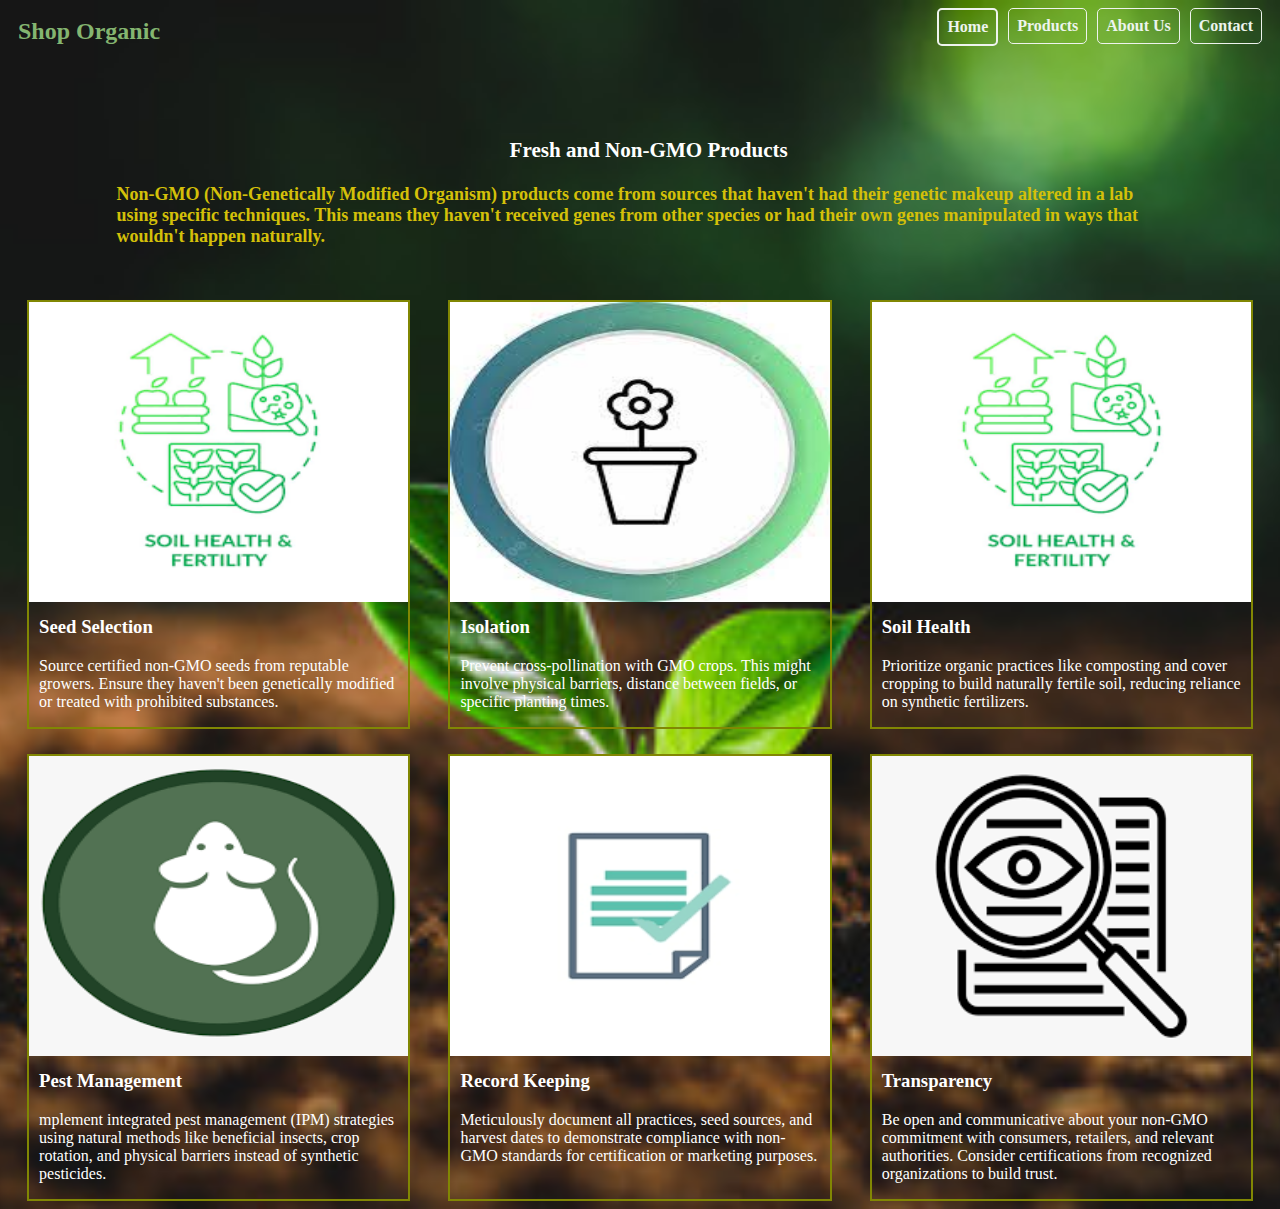
<file: about-us.html>
<!DOCTYPE html>
<html lang="en">
<head>
    <meta charset="UTF-8">
    <title>About-Us</title>
    <link rel="stylesheet" href="./main.css">
</head>
<body>
    <div class="navigation-bar">
        <li class="logo">Shop Organic</li>
        <li class="contact"><a href="./contact.html">Contact</a></li>
        <li class="about-us"><a href="./about-us.html">About Us</a></li>
        <li class="product"><a href="./product.html">Products</a></li>
        <li class="home"><a href="./index.html">Home</a></li>
    </div>
    </div>
    <div class="non_gmo">
        <h3>Fresh and Non-GMO Products</h3>
        <p>
            Non-GMO (Non-Genetically Modified Organism) products come from sources that haven't had their genetic makeup altered in a lab using specific techniques. 
            This means they haven't received genes from other species or had their own genes manipulated in ways that wouldn't happen naturally. 
        </p>
    </div>
    <div class="flex-box-container">
        <div class="item">
            <img class="img-item" src="./resources/soil-health.png" alt="soil-health" width="500" height="600">
            <h3>Seed Selection</h3>
                <p>Source certified non-GMO seeds from reputable growers. 
                    Ensure they haven't been genetically modified 
                    or treated with prohibited substances.
                </p>
        </div>
        <div class="item">
            <img class="img-item" src="./resources/isolation.jpg" alt="Isolation" width="500" height="600">
            <h3>Isolation</h3>
                <p>Prevent cross-pollination with GMO crops. 
                    This might involve physical barriers, 
                    distance between fields, 
                    or specific planting times.
                </p>
        </div>
        <div class="item">
            <img class="img-item" src="./resources/soil-health.png" alt="soil-health" width="500" height="600">
            <h3>Soil Health</h3>
                <p>Prioritize organic practices like composting 
                    and cover cropping to build naturally fertile soil, 
                    reducing reliance on synthetic fertilizers.

                </p>
        </div> 
        <div class="item">
            <img class="img-item" src="./resources/pest-control.png" alt="pest-control" width="500" height="600">
            <h3>Pest Management</h3>
                <p>mplement integrated pest management (IPM) strategies using natural methods like beneficial insects, 
                    crop rotation, and physical barriers instead of synthetic pesticides.
                </p>
        </div> 
        <div class="item">
            <img class="img-item" src="./resources/record-keeping.png" alt="record-keeping" width="500" height="600">
            <h3>Record Keeping</h3>
                <p>
                    Meticulously document all practices, 
                    seed sources, 
                    and harvest dates to demonstrate compliance with non-GMO standards for certification or marketing purposes.
                </p>
        </div> 
        <div class="item">
            <img class="img-item" src="./resources/transparency.png" alt="transparency" width="500" height="600">
            <h3>Transparency</h3>
                <p>Be open and communicative about your non-GMO commitment with consumers, 
                    retailers, 
                    and relevant authorities. Consider certifications from recognized organizations to build trust.
                </p>
        </div>
    </div>
</body>
</html>
</file>
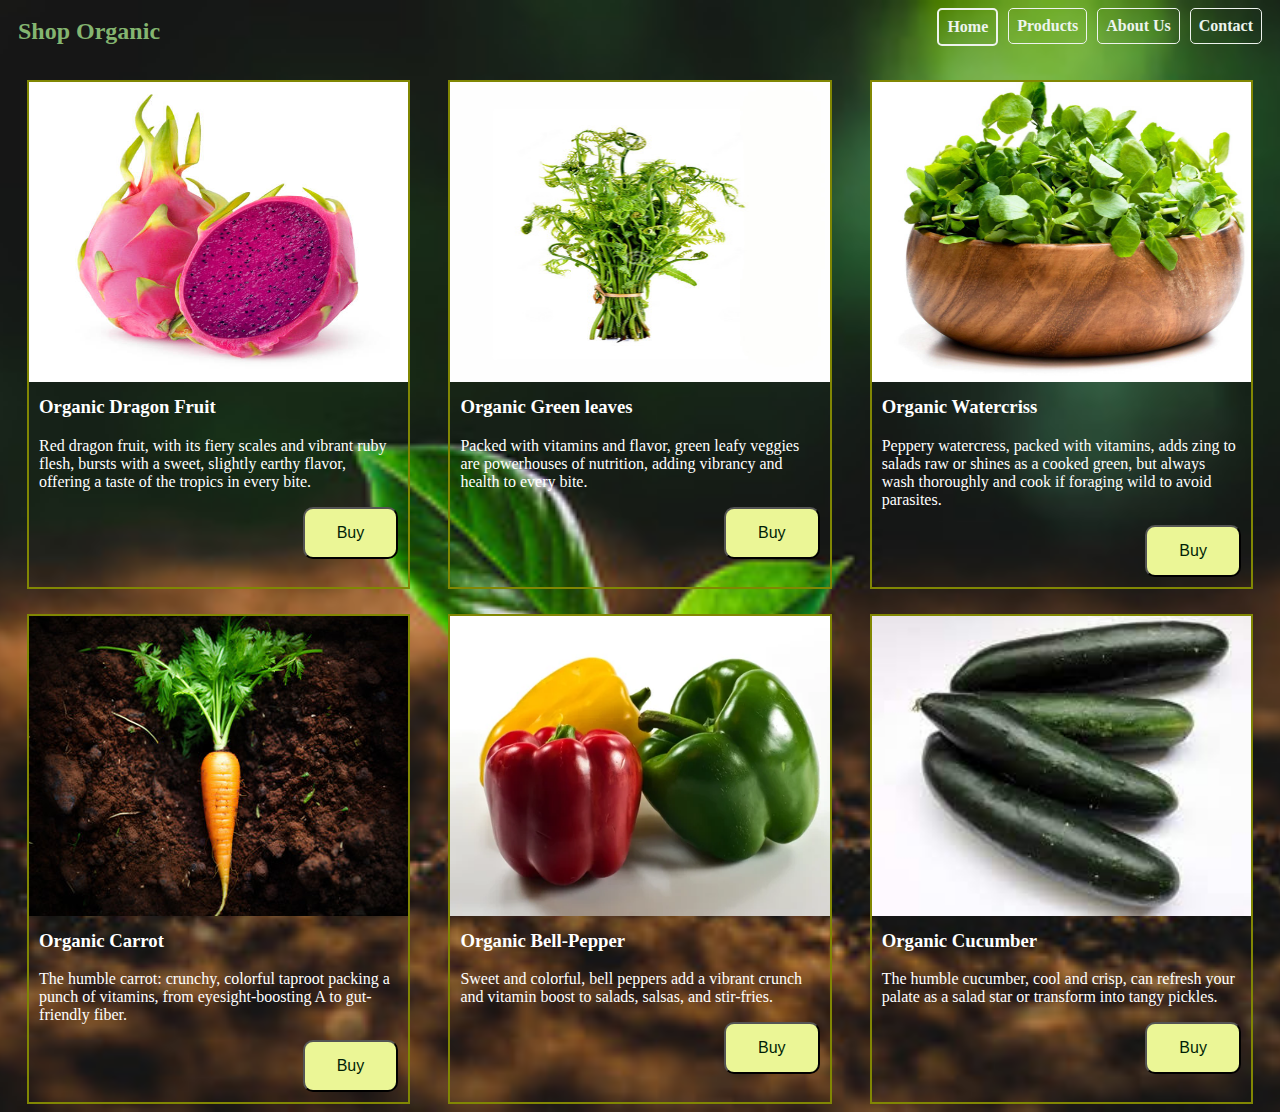
<file: product.html>
<!DOCTYPE html>
<html lang="en">
<head>
    <meta charset="UTF-8">
    <title>Products</title>
    <link rel="stylesheet" href="./main.css">
</head>
<body>
    <div class="navigation-bar">
        <li class="logo">Shop Organic</li>
        <li class="contact"><a href="./contact.html">Contact</a></li>
        <li class="about-us"><a href="./about-us.html">About Us</a></li>
        <li class="product"><a href="./product.html">Products</a></li>
        <li class="home"><a href="index.html">Home</a></li>
    </div>
    <div class="flex-box-container">
        <div class="item">
            <img class="img-item" src="./resources/red dragon fruit.jpg" alt="Red Dragon Fruit" width="500" height="600">
            <h3>Organic Dragon Fruit</h3>
                <p>Red dragon fruit,
                    with its fiery scales and vibrant ruby flesh,
                    bursts with a sweet, slightly earthy flavor, 
                    offering a taste of the tropics in every bite.
                </p>
                <button class="buy-button" type="button">Buy</button> 
        </div>
        <div class="item">
            <img class="img-item" src="./resources/dheki-shak.jpg" alt="bengali dheki leaves" width="500" height="600">
            <h3>Organic Green leaves</h3>
                <p>Packed with vitamins and flavor,
                    green leafy veggies are powerhouses of nutrition,
                    adding vibrancy and health to every bite.
                </p>
                <button class="buy-button" type="button">Buy</button> 
        </div>
        <div class="item">
            <img class="img-item" src="./resources/watercress.jpg" alt="watercress leaves" width="500" height="600">
            <h3>Organic Watercriss</h3>
                <p>Peppery watercress, packed with vitamins,
                    adds zing to salads raw or shines as a cooked green,
                    but always wash thoroughly and cook if foraging wild to avoid parasites.
                </p>
                <button class="buy-button" type="button">Buy</button> 
        </div> 
        <div class="item">
            <img class="img-item" src="./resources/carrot.jpg" alt="Organic-Carrot" width="500" height="600">
            <h3>Organic Carrot</h3>
                <p>The humble carrot: crunchy, 
                    colorful taproot packing a punch of vitamins,
                    from eyesight-boosting A to gut-friendly fiber.
                </p>
                <button class="buy-button" type="button">Buy</button> 
        </div> 
        <div class="item">
            <img class="img-item" src="./resources/bell-paper.webp" alt="organic Bell-Pepper" width="500" height="600">
            <h3>Organic Bell-Pepper</h3>
                <p>
                    Sweet and colorful, 
                    bell peppers add a vibrant crunch and vitamin boost to salads, 
                    salsas, and stir-fries. 
                </p>
                <button class="buy-button" type="button">Buy</button> 
        </div> 
        <div class="item">
            <img class="img-item" src="./resources/cucumber.jpg" alt="organic cucumber" width="500" height="600">
            <h3>Organic Cucumber</h3>
                <p>The humble cucumber, 
                    cool and crisp, 
                    can refresh your palate as a salad star or transform into tangy pickles. 
                </p>
                <button class="buy-button" type="button">Buy</button> 
        </div>
    </div>
</body>
</html>
</file>
<file: main.css>
html
{
    background-image: url("./resources/background-green-01.jpg");
    background-size: cover;
    background-repeat: no-repeat;
    height: auto;
    min-height: 100vh;
    width: 100%;
    background-position: center center;
}

.logo{
    /* height:40px; */
    /* width:80px; */
    /* border: 2px solid white; */
    border-radius: 10px;
    color:#84b570;
    justify-content: center;
    padding: 10px;
    font-size: x-large;
    font-weight: bold;
    /* background-color: #012808; */
}

.layout01{
    position:relative;
    margin: 15% 0 0 35%;
    width: 40%;
    height: 40%;
    max-width: 400px;
    padding: 10px;
    border: solid white;
    border-radius: 10px;
    text-wrap: balance;
    
}

h2{
    margin-left: 20%;
    color: rgb(225, 235, 228);
    font-size: x-large;
    font-style:normal;
    text-wrap: balance;
    /* font-family:; */
}

h4{
    color:rgb(234, 237, 235);
    font-style: italic;
    text-wrap: wrap;

}
.buy_button {
    position:relative;
    background-color: rgb(230, 237, 230);
    border-radius: 10px;
    width: 30%;
    height: 30%;
    margin-left: 60%;
    padding:10px;
    font-size: 16px;
    background-color:rgb(177, 242, 11);
    text-align: center;
    text-wrap: wrap;


}

.buy_button:hover {
    background-color: #9c8ef4;
    color: white;
}

/*Navigation Bars*/

.navigation-bar
{
    list-style-type: none;
    margin:0;
    padding:0;
    overflow: hidden;
    margin-top: 0%;
}

li 
{
    display:inline;
    float: left;
    margin-right: 10px;
}

li a 
{
    display: block;
    padding: 8px;
    text-decoration: none;
    font-weight: bold;
    color: #edf4ee;
}

li a:hover 
{
    background-color: #566104;
}

.home{
    float: right;
    border: 2px solid #eef3ee;
    border-radius: 5px;
    /* background-color: white; */
    color: #330206 !important;
}

.contact{
    float: right; 
    border: 1px solid #eef3ee;
    border-radius: 5px; 
}

.product{
    float: right;  
    border: 1px solid #eef3ee;
    border-radius: 5px;
    color: #edf4ee;
} 

.about-us{
    float: right;
    border: 1px solid #eef3ee;
    border-radius: 5px; 
}






/*Product*/

.flex-box-container {
    display: flex;  
    flex-wrap: wrap; 
    flex-grow: 1;
    /* justify-content: centre; */
    justify-content: space-around;
}

.item {
    /* margin: 10% 0 10% 10%; */
    border: 2px solid rgb(129, 135, 3);
    color: white;
    width: 30%;
    max-width: 380px;
    min-width: 250px;
    margin-top: 25px;
}

.item:hover {
    background-color: #566104;
}
.img-item
{
    position:relative;
    height: 300px;
    width:100%;
}

h3{
    position:relative;
    padding-left: 10px;
    margin-top: 10px;
} 

p {
    position:relative;
    padding: 0 10px;
    z-index: 1;
    text-wrap: wrap;
} 

.buy-button
{
    float:right;
    border-radius: 10px;
    /* margin-bottom: 20px; */
    /* margin-left: 80%; */
    padding:15px 32px;
    background-color: #ebf696;
    color: rgb(1, 31, 6);
    font-size: 16px;
    z-index: -1;
    margin-right: 10px;
    margin-bottom: 10px;
}

.buy-button:hover{
    background-color: #dd9b3f;
}

/* About-Us*/

.non_gmo
{
   height:40%;
   width:85%;
   justify-content: center; 
   /* border: 2px solid white; */
   margin-top: 5%;
   margin-left: 7%;
   padding: 10px;
   font-size:large;
   font-family: Georgia, 'Times New Roman', Times, serif;
   font-weight: bold;
}

.non_gmo:hover{
    background-color: #566104;
}
.non_gmo h3
{
    
   color: white;
   text-align: center; 
}

.non_gmo p
{
    color: #d4c009;
}

/* Contact*/
.contact-item{
    
        display: flex;  
        flex-wrap: wrap; 
        flex-grow: 1;
        /* justify-content: centre; */
        justify-content: space-around;
}

.item {
    /* margin: 10% 0 10% 10%; */
    border: 2px solid rgb(129, 135, 3);
    color: white;
    width: 30%;
    max-width: 380px;
    min-width: 250px;
    margin-top: 25px;
    
    
}

.item:hover {
    background-color: #566104;
}

.wrapper{
    width: 180px;
    max-width:100%;
    position:relative;
}
.wrapper input {
    background-color: #eff5be;
    font-size: small;
    font-weight: bold ;
    border: 2px solid white;
    border-radius: 50px;
    padding: 10px;
    width: 100%;
}

.wrapper input:hover{
    background-color: #f3aa6d;
}
.wrapper button{
    border-radius: 50%;
    border: 2px solid white;
    height: 80%;
    aspect-ratio: 1;
    position: absolute;
    left:92%;
    right: 10px;
    top:5px;
    bottom: 10px;
}

.wrapper button:hover{
    background-color: #f3aa6d;
}

.footer {
    position: fixed;
    margin-top: 20%;
    color: #fff;
}

.item-contact {
    color: white;
    width: 30%;
    max-width: 280px;
    min-width: 250px;
    margin-top: 25px;
}
</file>
